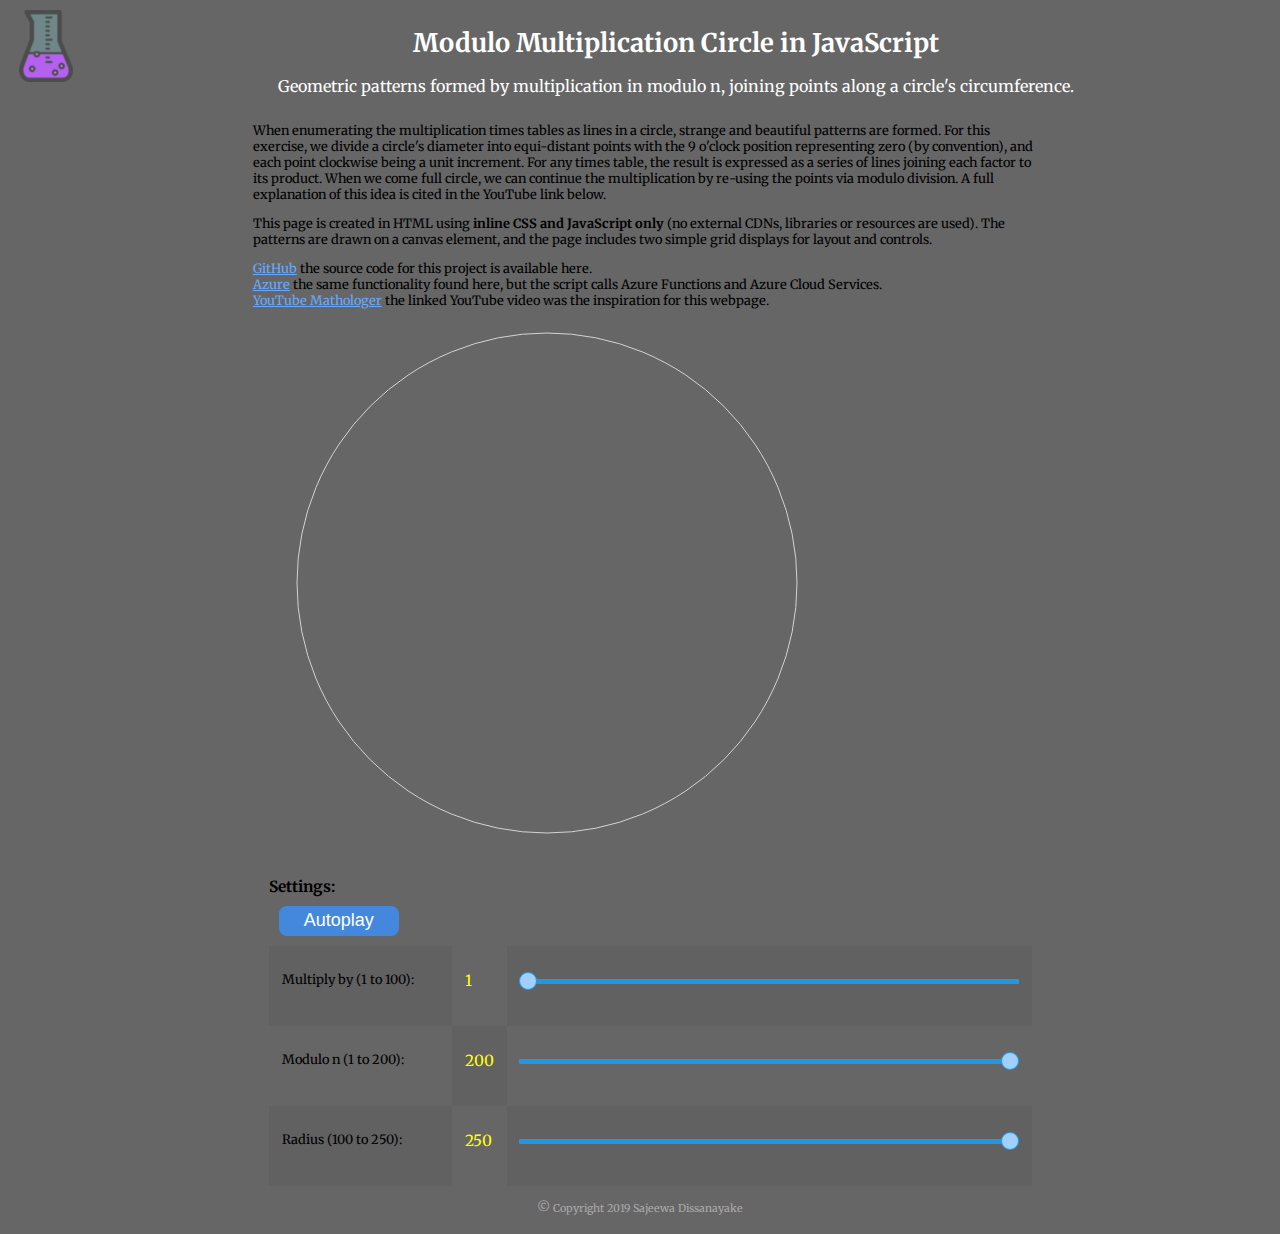
<file: index.html>
<!DOCTYPE html>
<html lang="en">
<head>
    <title>Modulo Multiplication Circle JS</title>
    <meta charset="UTF-8">
    <meta name="viewport" content="width=device-width, initial-scale=1.0">
    <meta http-equiv="X-UA-Compatible" content="ie=edge">
    <link rel="icon" href="favicon.ico" type="image/x-icon" />
    <link rel="shortcut icon" href="favicon.ico" type="image/x-icon" />
    <link rel="stylesheet" href="site.css" />
</head>
<body onLoad="JavaScript:setOnRefresh();">
    <form action="#" method="post"> <!--this form is not required and has no effect. It is simply here because this page is inherited from a common code base with a similar page that does require it.-->
    <div id="page-container">
        <header class="header">
            <img src="logo.png" alt="lab logo" class="logo">
            <h1>Modulo Multiplication Circle in JavaScript</h1>
            <p>Geometric patterns formed by multiplication in modulo n, joining points along a circle's circumference.</p>
        </header>
        <div class="wrapper">
            <div class="intro">
                <section id="textcontent">
                    <p class="firstpara">
                        When enumerating the multiplication times tables as lines in a circle, strange and beautiful patterns are formed.
                        For this exercise, we divide a circle's diameter into equi-distant points with the 9 o'clock position representing zero (by convention), and each point clockwise being a unit increment.
                        For any times table, the result is expressed as a series of lines joining each factor to its product. When we come full circle, we can continue the multiplication
                        by re-using the points via modulo division. A full explanation of this idea is cited in the YouTube link below.
                    </p>
                    <p>
                        This page is created in HTML using <strong>inline CSS and JavaScript only</strong> (no external CDNs, libraries or resources are used).
                        The patterns are drawn on a canvas element, and the page includes two simple grid displays for layout and controls.
                    </p>
                    <p class="lastpara">
                        <span><a href="https://github.com/Sajeewa-Dissa/multiplication-tables-js" target="_blank">GitHub</a> the source code for this project is available here.</span><br />
                        <span><a href="https://sajeewa-dissa.github.io/multiplication-tables-azure/index.html">Azure</a> the same functionality found here, but the script calls Azure Functions and Azure Cloud Services.</span><br />
                        <span><a href="https://www.youtube.com/watch?v=qhbuKbxJsk8" target="_blank">YouTube Mathologer</a> the linked YouTube video was the inspiration for this webpage.</span><br />
                    </p>
                </section>
            </div>
            <div class="canvaswrap">
                    <canvas id="canvas" width="550" height="550">Your browser doesn't support the canvas element</canvas>
            </div>
            <div class="controls">
                <div>
                    <label class="subheading">Settings:</label>
                </div>
                <div class="buttoncontainer">
                    <input type="button" id="toggleBut" class="blueButton" value="Autoplay" />
                </div>
                <div id="controlgrid">
                    <div>
                        <p>Multiply by (1 to 100):</p>
                    </div>
                    <div>
                        <p><output id="multiplierOut" class="spanOutput"></output></p>
                    </div>
                    <div class="slidecontainer">
                        <input type="range" min="1" max="100" value="1" class="slider" id="myRange1"> <!--initial value 1-->
                    </div>
                    <div>
                        <p>Modulo n (1 to 200):</p>
                    </div>
                    <div>
                        <p><output id="moduloOut" class="spanOutput"></output></p>
                    </div>
                    <div class="slidecontainer">
                        <input type="range" min="1" max="200" value="200" class="slider" id="myRange2"> <!--initial value 200-->
                    </div>
                    <div>
                        <p>Radius (100 to 250):</p>
                    </div>
                    <div>
                        <p><output id="radiusOut" class="spanOutput"></output></p>
                    </div>
                    <div class="slidecontainer">
                        <input type="range" min="100" max="250" value="250" class="slider" id="myRange3"> <!--initial value 250-->
                    </div>
                </div>
            </div>
        </div>
        <div class="footer">
            <p>&#169;<small> Copyright 2019 Sajeewa Dissanayake</small></p>
        </div>

        <script>
            //set DOM references for HTML elements
            //var statusmsg = document.getElementById("msg");
            var ctx = document.getElementById("canvas").getContext("2d");
            //var alpha = 1.0;                                              //transparency variable for canvas
            var slider1 = document.getElementById("myRange1");
            var slider2 = document.getElementById("myRange2");
            var slider3 = document.getElementById("myRange3");
            var output1 = document.getElementById("multiplierOut");
            var output2 = document.getElementById("moduloOut");
            var output3 = document.getElementById("radiusOut");

            //define circle centre, radius and other initial values
            const centreX = 275;
            const centreY = 275;
            var coords = [];
            var matrix = [];
            var multiple = 1;
            var cumulativeCoordsRPC = 0
            var cumulativeMatrixRPC = 0
            var prevModulo = 0;
            var prevRadius = 0;
            var prevMultiplier = 0;

            output1.innerText = slider1.value;
            output2.innerText = slider2.value;
            output3.innerText = slider3.value;

            var initialRadius = slider3.value;

            var toggleBut = document.getElementById("toggleBut");
            var intervalId;
            toggleBut.addEventListener("click", Start);

            // event handlers for sliders.
            slider1.oninput = function () { handleSliderUpdate(this, output1); }
            slider2.oninput = function () { handleSliderUpdate(this, output2); }
            slider3.oninput = function () { handleSliderUpdate(this, output3); }
            slider1.onchange = function () { handleSliderUpdate(this, output1); }
            slider2.onchange = function () { handleSliderUpdate(this, output2); }
            slider3.onchange = function () { handleSliderUpdate(this, output3); }

            //draw circle with initial values
            drawHollowCircle(centreX, centreY, initialRadius);  // this is the entry point for our code. All other code is triggered by user event handlers.

            function drawHollowCircle(x0, y0, radius) {
                ctx.lineWidth = "1";
                ctx.strokeStyle = "lightgrey";

                ctx.clearRect(0, 0, canvas.width, canvas.height);
                ctx.beginPath();
                ctx.arc(x0, y0, radius, 0, Math.PI * 2, true); // 2 Pi radians is a complete circle (note drawing arc starts from 3 o'clock position but this isn't an issue)
                ctx.stroke();
                ctx.closePath();
            }

            //reset slider and circle on page refresh
            function setOnRefresh() {
                resetControlsToStart();
            }

            function resetControlsToStart() {
                toggleBut.removeEventListener("click", Stop);
                toggleBut.addEventListener("click", Start);
                toggleBut.value = "Autoplay";
                multiple = 1;
                slider1.value = multiple;
                output1.innerText = multiple;
                output2.innerText = slider2.value;
                output3.innerText = slider3.value;
                var radius = output3.innerText;
                drawHollowCircle(centreX, centreY, radius); //draw an empty circle only.  //todo fade out circle drawing instead (or display 100 for a while)!!
                //fadeOut();
            }

            function handleSliderUpdate(slider, control) {
                if (slider.id == "myRange1") {             // if multiplier is being changed
                    multiple = Number(slider.value);       // save this global variable for autoplay restart.
                }
                control.innerText = slider.value;
                drawResults();
            }

            function drawResults() {
                var multiplierVal = slider1.value;
                var moduloVal = slider2.value;
                var radiusVal = slider3.value;

                //check which methods don't have to be called.
                var mustCallCreateCoords = true;
                var mustCallCreateMatrix = true;

                if (radiusVal == prevRadius && moduloVal == prevModulo) {          // if these values are unchanged, the pattern circular coords are unchanged.
                    mustCallCreateCoords = false;
                }
                if (multiplierVal == prevMultiplier && moduloVal == prevModulo) {  // if these values are unchanged, the multiplication matrix is unchanged.
                    mustCallCreateMatrix = false;
                }

                //Call any required methods to prepare for drawing of patterns
                if (mustCallCreateCoords) {
                    createCoords(centreX, centreY, radiusVal, moduloVal);
                }

                if (mustCallCreateMatrix) {
                    createMatrix(multiplierVal, moduloVal);
                }

                if (mustCallCreateCoords || mustCallCreateMatrix) {
                    //do drawing on canvas
                    doDrawOnCanvas(radiusVal);

                    //store current slider values as previous values ready for next time.
                    prevRadius = radiusVal;
                    prevModulo = moduloVal;
                    prevMultiplier = multiplierVal;
                }
            }

            function doDrawOnCanvas(radius) {           //we can call this function to draw circle with current global array settings etc.
                drawHollowCircle(centreX, centreY, radius);
                drawPattern();
            }

            function createCoords(x0, y0, radius, modulo) {
                // coordinates will be calculated from the 9 0'clock position as being the start (so we move 180 degrees around the circle by reflecting each point about the centre)
                coords = [];                        // reset array to hold circular coordinates;
                for (var i = 0; i < modulo; i++) {
                    var x = Math.abs((x0 + radius * Math.cos(2 * Math.PI * i / modulo) - 2 * x0).toFixed(2)); //returns string x coord
                    var y = Math.abs((y0 + radius * Math.sin(2 * Math.PI * i / modulo) - 2 * y0).toFixed(2)); //returns string y coord
                    coords.push([x, y]);
                }
            }

            function createMatrix(multiplier, modulo) {
                matrix = [];                         // reset array to hold multiplication matrix matrix;
                for (var i = 0; i < modulo; i++) {
                    var result = (i * multiplier) % modulo;
                    matrix.push([i, result])
                }
            }

            function drawPattern() {
                ctx.lineWidth = "1";
                ctx.strokeStyle = "aquamarine";

                ctx.beginPath();
                for (var i = 0; i < matrix.length; i++) {
                    var startX = coords[matrix[i][0]][0];
                    var startY = coords[matrix[i][0]][1];
                    var endX = coords[matrix[i][1]][0];
                    var endY = coords[matrix[i][1]][1];

                    addLineSubPath(ctx, startX, startY, endX, endY);

                    function addLineSubPath(ctx, sX, sY, eX, eY) {
                        ctx.moveTo(sX, sY);
                        ctx.lineTo(eX, eY);
                        ctx.stroke();
                    }
                }
                ctx.closePath();
            }

            //TODO allow a fadeout animation effect where the pattern is removed
            //function fadeOut() {

            //    //make sure alpha is to 2 dp.
            //    //alpha = parseFloat(Math.round(alpha * 100) / 100).toFixed(2);
            //    counter += 1;
            //    statusmsg.innerHTML = counter.toString() + " " + alpha.toString();

            //    if (alpha <= 0) {
            //        statusmsg.innerHTML += "returned";
            //        return;
            //    }

            //    requestAnimationFrame(fadeOut);   //call this function recursively to animate the fadeout!!
            //    ctx.globalAlpha = alpha;
            //    doDrawOnCanvas(250);
            //    alpha += -0.01;
            //}

            function playMultiplierSlider() {
                //if at end of autoplay range, stop (will reset slider).
                if (multiple >= 100) {
                    Stop();
                    return;
                }

                multiple += 1;
                slider1.value = multiple;
                output1.innerText = multiple;
                drawResults();

                if (multiple == 100) {  /*check again if we have reached the end of autoplay.*/
                    Stop();
                }
            }

            function Start() {
                intervalId = setInterval(playMultiplierSlider, 750); //call this method every 750 ms.
                toggleBut.removeEventListener("click", Start);
                toggleBut.addEventListener("click", Stop);
                toggleBut.value = "Stop";
            }

            function Stop() {
                clearInterval(intervalId);

                if (multiple > 99) {        //if end of range has been reached, reset slider etc.
                    setTimeout(function () { resetControlsToStart(); }, 1000)
                    return;
                }

                toggleBut.removeEventListener("click", Stop);
                toggleBut.addEventListener("click", Start);
                toggleBut.value = "Autoplay";
            }

        </script>
    </div>
    </form>
</body>
</html>
</file>
<file: site.css>
/* This stylesheet is designed for both the Js and JSon/Azure flavours of the Module Multiplication Circle Websites.
 As such there is some redundancy in styles used by the Js version of the page.*/
@import url("https://fonts.googleapis.com/css?family=Merriweather:300,900|Six+Caps");

*, *::before, *::after {box-sizing: border-box;}

body {
    margin: 0;
    padding: 0;
    font-family: "Merriweather", serif;
    font-size: 0.8rem;
    background-color: #666666;
    background-repeat: no-repeat;
    background-position: 2% 2%;
    background-size: auto auto;
    max-width: 100%;
    height: auto;
}

#page-container {
    position: relative;
    min-height: 100vh;
  }

.header {
    justify-content: center;
    align-items: center;
    text-align: center;
    padding: 10px;
    color: #aaaaaa;
    width:100%;
}
    .header > h1 {
        color: white;
    }

    .header > p{
        color: white;
        font-size:1rem;
    }

    div.wrapper {
        padding-bottom: 3rem;    /* Footer height */
      }

.footer {
    /* padding: 10px; */
    text-align: center;

    position: absolute;
    bottom: 0;
    height: 3rem;            /* Footer height */

    color: #aaaaaa;
    width:100%;
}

/* #region controls */

#controlgrid {
    display: grid;
    grid-template-columns: 5fr 1fr 15fr;
    grid-auto-rows: 80px;
    /* max-width: 800px; */
    /* max-width:96vw; */
    font-size: 0.8rem;
    color: black;
}

    #controlgrid > div { /*style for direct child div elements */
        background: #666666;
        padding: 1em;
    }

        #controlgrid > div:nth-child(odd) { /*every odd div will be darker */
            background: #616161;
            padding: 1em;
        }

.blueButton, .blueButtonSimulator {
    height: 30px;
    width: 120px;
    border-style: none;
    border-radius: 8px;
    background-color: #4488DD;
    color: white;
}

    .blueButton:hover {
        background-color: #5599FF;
    }

    .blueButton:active {
        background-color: #77BBFF;
    }

    .blueButtonSimulator a {
        color: white;
        display: block;
        border-style: none;
        border-radius: 8px;
        background-color: #4488DD;
        height: 30px;
        width: 120px;
        text-decoration: none;
        text-align: center;
        padding: 5px 10px 10px 10px;
    }

        .blueButtonSimulator a:hover {
            background-color: #5599FF;
        }

        .blueButtonSimulator a:active {
            background-color: #77BBFF;
        }

.buttonsimcontainer {
    padding-top: 20px;
    /*padding-bottom: 10px;*/
    justify-content: flex-start;
}

#toggleBut {
    font-size: large;
}

.blueButtonLarge {
    height: 40px;
    width: 150px;
}

.slidecontainer, .radiogroupcontainer {
    width: 550px;
    max-width: 525px;
    justify-content: flex-start;
}

.buttoncontainer, .radiocontainer {
    padding: 10px;
    padding-bottom: 10px;
    justify-content: flex-start;
}

.spanOutput {
    font-size: larger;
    color: yellow;
}

input[type=range] {
    height: 25px;
    -webkit-appearance: none;
    margin: 10px 0;
    width: 100%;
}

    input[type=range]:focus {
        outline: none;
    }

    input[type=range]::-webkit-slider-runnable-track {
        width: 100%;
        height: 5px;
        cursor: pointer;
        box-shadow: 0px 0px 0px #000000;
        background: #2497E3;
        border-radius: 1px;
        border: 0px solid #000000;
    }

    input[type=range]::-webkit-slider-thumb {
        box-shadow: 0px 0px 0px #000000;
        border: 1px solid #2497E3;
        height: 18px;
        width: 18px;
        border-radius: 25px;
        background: #A1D0FF;
        cursor: pointer;
        -webkit-appearance: none;
        margin-top: -7px;
    }

    input[type=range]:focus::-webkit-slider-runnable-track {
        background: #2497E3;
    }

    input[type=range]::-moz-range-track {
        width: 100%;
        height: 5px;
        background: #2497E3;
        border: none;
        border-radius: 1px;
    }
    
    /*hide the outline behind the border*/
    input[type=range]:-moz-focusring{
        outline: 1px solid white;
        outline-offset: -1px;
    }
    
    input[type=range]:focus::-moz-range-track {
        background: #2497E3;
    }
    
    input[type=range]::-moz-range-thumb {
        box-shadow: 0px 0px 0px #000000;
        border: 1px solid #2497E3;
        height: 18px;
        width: 18px;
        border-radius: 25px;
        background: #A1D0FF;
        cursor: pointer;
        -webkit-appearance: none;
        margin-top: -7px;
    }

    input[type=range]::-ms-track {
        width: 100%;
        height: 5px;
        cursor: pointer;
        background: transparent;
        border-color: transparent;
        color: transparent;
    }

    input[type=range]::-ms-fill-lower {
        background: #2497E3;
        border: 0px solid #000000;
        border-radius: 2px;
        box-shadow: 0px 0px 0px #000000;
    }

    input[type=range]::-ms-fill-upper {
        background: #2497E3;
        border: 0px solid #000000;
        border-radius: 2px;
        box-shadow: 0px 0px 0px #000000;
    }

    input[type=range]::-ms-thumb {
        margin-top: 1px;
        box-shadow: 0px 0px 0px #000000;
        border: 1px solid #2497E3;
        height: 18px;
        width: 18px;
        border-radius: 25px;
        background: #A1D0FF;
        cursor: pointer;
    }

    input[type=range]:focus::-ms-fill-lower {
        background: #2497E3;
    }

    input[type=range]:focus::-ms-fill-upper {
        background: #2497E3;
    }

    .slider {
        background-color:inherit;
    }

    /* The radio button container */
    .radiocontainer {
        display: inline-block;
        position: relative;
        padding-left: 30px;
        padding-right: 30px;
        /*margin-bottom: 12px;*/
        cursor: pointer;
        font-size: 14px;
        -webkit-user-select: none;
        -moz-user-select: none;
        -ms-user-select: none;
        user-select: none;
    }

        /* Hide the browser's default radio button */
        .radiocontainer input {
            position: absolute;
            opacity: 0;
            cursor: pointer;
        }

    /* Create a custom radio button */
    .checkmark {
        position: absolute;
        top: 10px;
        left: 0;
        height: 25px;
        width: 25px;
        background-color: #585858;
        border-radius: 50%;
    }

    /* On mouse-over, add a lighter grey background color */
    .radiocontainer:hover input ~ .checkmark {
        background-color: #707070;
    }

    /* When the radio button is checked, add a blue background */
    .radiocontainer input:checked ~ .checkmark {
        background-color: #4488DD;
    }

    /* Create the indicator (the dot/circle - hidden when not checked) */
    .checkmark:after {
        content: "";
        position: absolute;
        display: none;
    }

    /* Show the indicator (dot/circle) when checked */
    .radiocontainer input:checked ~ .checkmark:after {
        display: block;
    }

    /* Style the indicator (dot/circle) */
    .radiocontainer .checkmark:after {
        top: 9px;
        left: 9px;
        width: 8px;
        height: 8px;
        border-radius: 50%;
        background: yellow;
    }

    a {
        color: #66AAFF;
    }

        a:hover {
            color: #dddddd;
        }

    #statusmsg {
        float:right;
        padding-right: 30px;
    }

    .subheading{
        font-size:larger;
        font-weight:bold;
    }

    .logo{
        float:left;
    }

/* #endregion */

    div.canvaswrap{
        max-width: 550px;
        position: relative;
        padding-left: 1rem;
    }

    div.canvaswrap > p {
        position:absolute;
        font-size: 0.9em;
        top:528px;
        left:100px;
        max-width: 600px;
    }

    div.controls{
        padding-left:1em;
    }

/* #region Base Style for responsive layout. Note this page grid layout is not designed for width less than 800px. */
div.intro{
    min-width:700px;
    font-size:1.5em;
    padding-left: 1em;
    transform: translate(0, 0);
}

.header, .footer{
    min-width:700px;
}

p.firstpara{
    margin-top:0;
}

p.lastpara{
    margin-bottom:0;
}

/* #endregion */


/* #region min-width 768 */
/* tablet */
@media only screen and (min-width: 768px) 
{
    .header, .footer{
        min-width: 100%;
    }

    div.intro{
        max-width: 100%;
    }
}
/* #endregion */


/* #region Large Devices min width 820*/
/* @media only screen and (min-width : 1200px) {} */
@media only screen and (min-width: 820px) 
{
    div.intro{
        min-width: 800px;
        max-width: 800px;
        position: relative;
        font-size:1em;
        left: 50%;
        transform: translate(-50%, 0);
    }

    div.controls{
        min-width: 800px;
        max-width: 800px;
        position: relative;
        left: 50%;
        transform: translate(-48%, 0);
    }

    div.canvaswrap{
        position: relative;
        left: 40%;
        transform: translate(-20vw, 0);
        padding-bottom: 1rem;
    }
}
/* #endregion */


/* #region wide screen width 1360 plus */
/* Medium Devices, Desktops */
@media only screen and (min-width : 1360px) {
    
    .wrapper {
        display: grid;
        grid-template-columns: 550px auto;
        grid-gap: 10px;
        justify-content:center;
        align-items:left;
        padding: 10px 0,}
    
        .wrapper > .intro {
                grid-column: 2;
                grid-row: 1;
                left: 0;
                transform: translate(0, 0);
            }

        .wrapper > .canvaswrap {
            left:3vw;
            margin-right: 2rem;
            transform: translate(-10%, 0);
            grid-column: 1;
            grid-row: 1/3;
        }

        .wrapper > .controls {
            grid-column: 2;
            grid-row: 2;
            left: 0;
            transform: translate(0, 0);
          }

        div.canvaswrap{
            position: relative;
            left: 5%;
            transform: translate(-5%);
            padding-bottom: 1rem;
        }

        div.canvaswrap > p {
            font-size: 1em;
            left:50px;
        }

}
/* #endregion */
</file>
